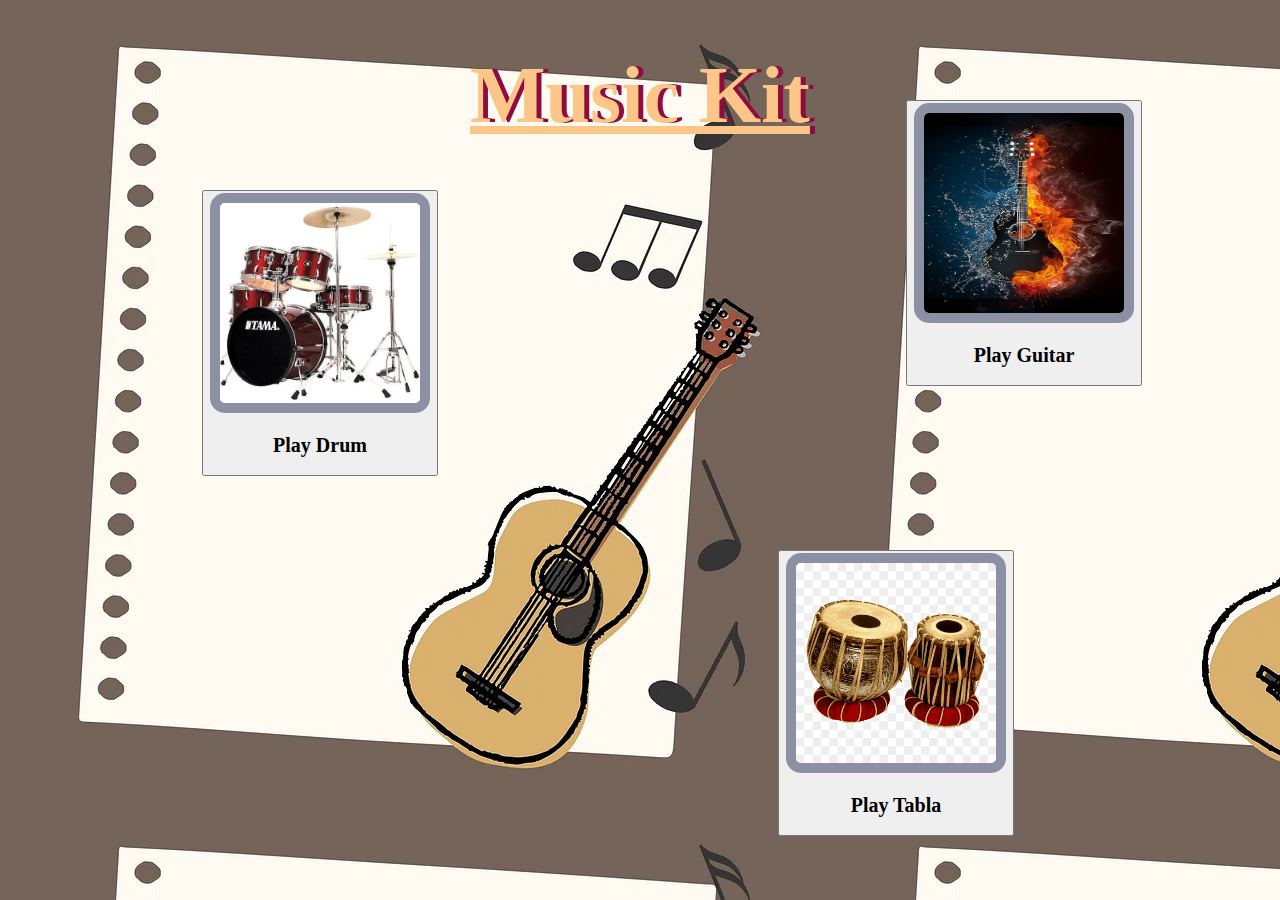
<file: index.html>
<!DOCTYPE html>
<html lang="en">
<head>
    <meta charset="utf-8">
    <meta http-equiv="X-UA-Compatible" content="IE=edge">
    <title>Music Kit</title>
    <link rel="stylesheet" href="./style.css">
    <link href="https://cdn.jsdelivr.net/npm/bootstrap@5.3.2/dist/css/bootstrap.min.css" rel="stylesheet" 
    integrity="sha384-T3c6CoIi6uLrA9TneNEoa7RxnatzjcDSCmG1MXxSR1GAsXEV/Dwwykc2MPK8M2HN" crossorigin="anonymous">
</head>
<body>
  <div>
    <h1>Music Kit</h1>
    <button class="btn" type="button" name="button" id="drum"><a href="./Drum Kit Starting Files/index.html">
     <img class="drum" src="./Drum Kit Starting Files/images/tama-musical-drum-set.png" alt="drum-image" width="200px" height="200px"></a>
     <h2>Play Drum</h2></button>

    <button class="btn" type="button" name="button" id="guitar"><a href="./Guitar Kit/index.html">
      <img class="guitar" src="./guitar-awesome-guitar.png"  alt="guitar-image" width="200px" height="200px"> </a>
     <h2>Play Guitar</h2></button>

    <button class="btn" type="button" name="button" id="tabla"><a href="./Tabla Kit/index.html">
      <img class="tabla" src="./-tabla-.png" alt="tabla-image" width="200px" height="200px"></a>
     <h2>Play Tabla</h2></button>
  </div>

    <script src="./index.js" async defer></script>
    <script src="https://cdn.jsdelivr.net/npm/bootstrap@5.3.2/dist/js/bootstrap.bundle.min.js"
     integrity="sha384-C6RzsynM9kWDrMNeT87bh95OGNyZPhcTNXj1NW7RuBCsyN/o0jlpcV8Qyq46cDfL" crossorigin="anonymous"></script>
    
</body>
</html>
</file>
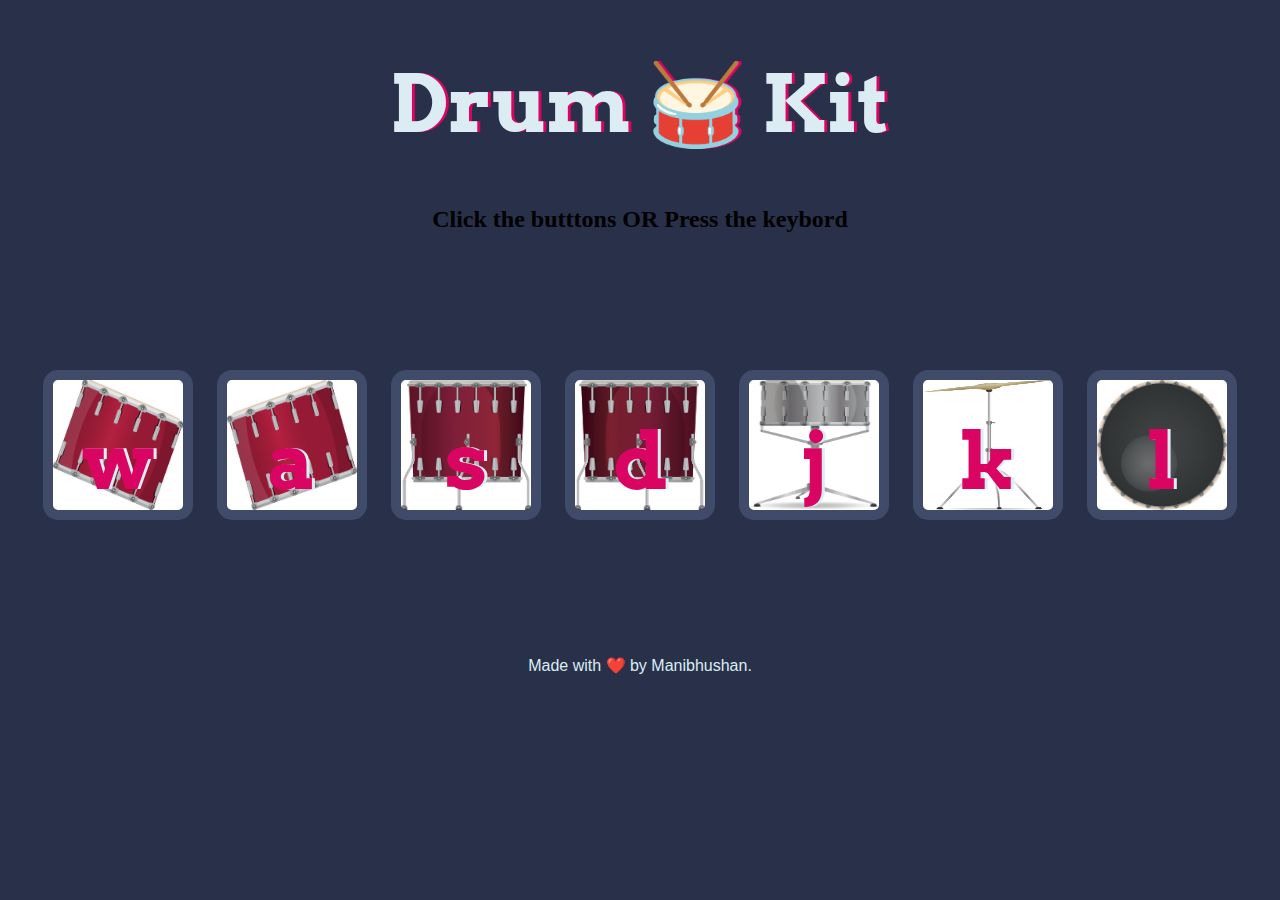
<file: Drum Kit Starting Files/index.html>
<!DOCTYPE html>
<html lang="en" dir="ltr">

<head>
  <meta charset="utf-8">
  <title>Drum Kit</title>
  <link rel="stylesheet" href="styles.css">
  <link href="https://fonts.googleapis.com/css?family=Arvo" rel="stylesheet">
</head>

<body>

  <h1 id="title">Drum 🥁 Kit</h1>
  <h2>Click the butttons OR Press the keybord</h2>
  <div class="set">
    <button class="w drum">w</button>
    <button class="a drum">a</button>
    <button class="s drum">s</button>
    <button class="d drum">d</button>
    <button class="j drum">j</button>
    <button class="k drum">k</button>
    <button class="l drum">l</button>
  </div>


<script src="./index.js" charset="utf-8"></script>
  <footer>
    Made with ❤️ by Manibhushan.
  </footer>
</body>

</html>
</file>
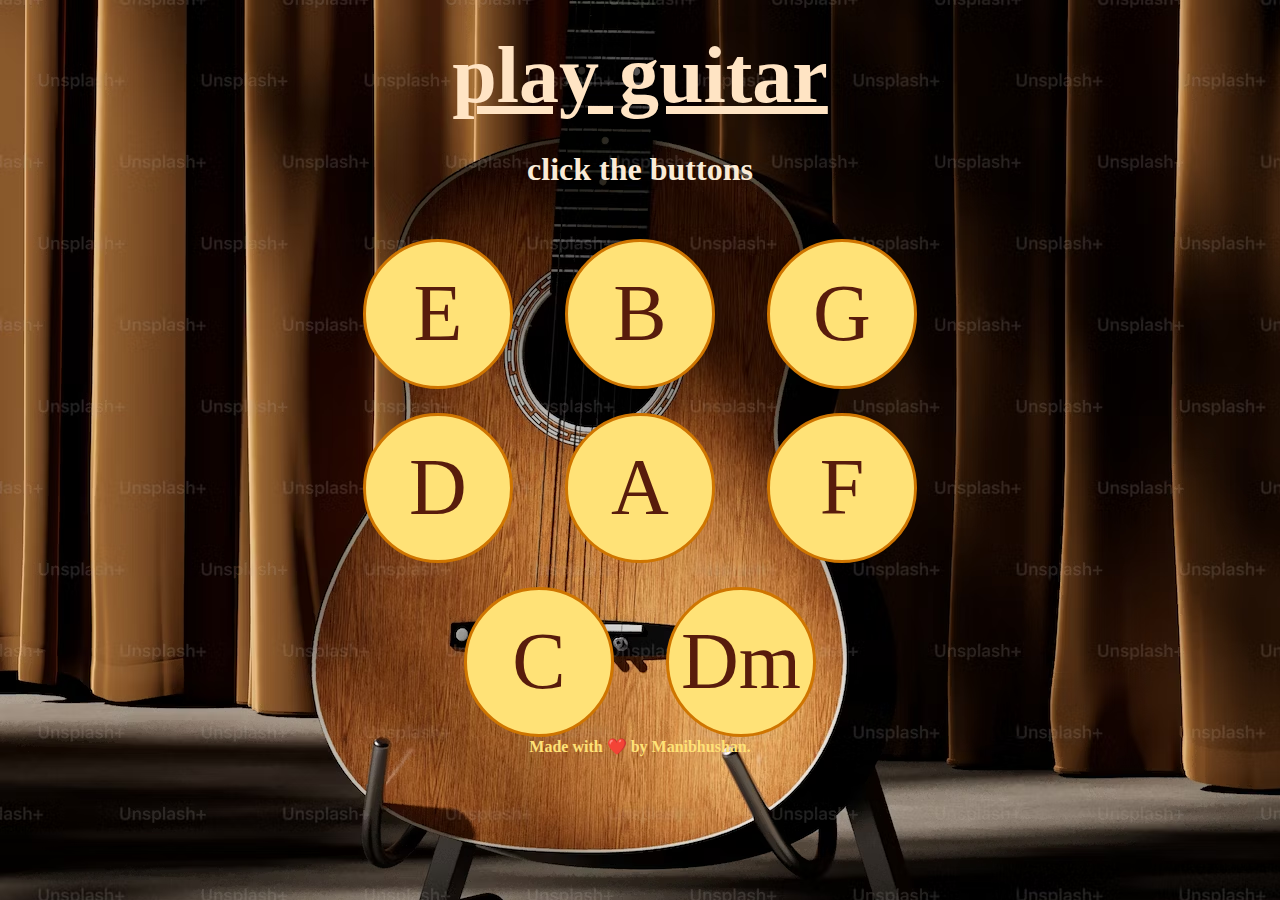
<file: Guitar Kit/index.html>
<!DOCTYPE html>

<html>
    <head>
        <meta charset="utf-8">
        <meta http-equiv="X-UA-Compatible" content="IE=edge">
        <title>Guitar Kit</title>
        <link rel="stylesheet" href="./style.css">
    </head>
    <body>
       <h1 id="title">play guitar</h1>
       <h2>click  the buttons</h2>
       <div class="row guitar-position">
        <div class="col-md-4">
          <button class="guitar-button E" type="button" name="button">E</button>
          <button class="guitar-button B" type="button" name="button">B</button>
          <button class="guitar-button G" type="button" name="button">G</button>
        </div>
        <div class="col-md-4">
          <button class="guitar-button D" type="button" name="button">D</button>
          <button class="guitar-button A" type="button" name="button">A</button>
          <button class="guitar-button F" type="button" name="button">F</button>
        </div>
        <div class="col-md-6">
          <button class="guitar-button C" type="button" name="button">C</button>
          <button class="guitar-button Dm" type="button" name="button">Dm</button>
        </div>
      </div>
        <footer><string>Made with ❤️ by Manibhushan.</string></footer>
        <script src="./index.js" async defer></script>
    </body>
</html>
</file>
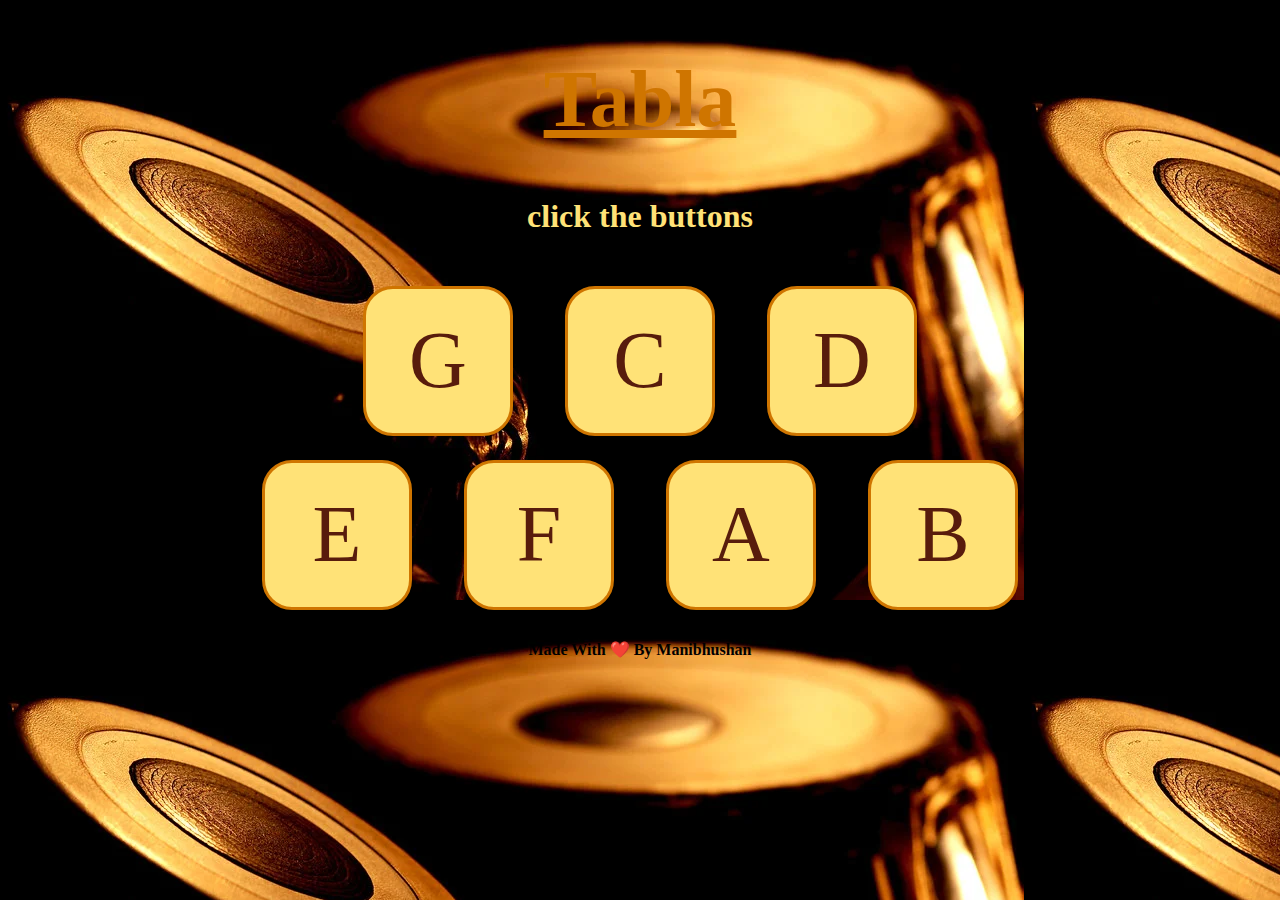
<file: Tabla Kit/index.html>
<!DOCTYPE html>
<html>
    <head>
        <meta charset="utf-8">
        <title>Tabla Kit</title>
        <link rel="stylesheet" href="./style.css">
    </head>

    <body>
      <h1 id="title">Tabla</h1>
      <div class="drum-buttons">
        <h2>click the buttons</h2>
        <div class="row">
          <div class="col-md-4">
            <button class="btn G" type="button" name="button">G</button>
            <button class="btn C" type="button" name="button">C</button>
            <button class="btn D" type="button" name="button">D</button>
          </div>
          <div class="col-md-3">
            <button class="btn E" type="button" name="button">E</button>
            <button class="btn F" type="button" name="button">F</button>
            <button class="btn A" type="button" name="button">A</button>
            <button class="btn B" type="button" name="button">B</button>
          </div>
        </div>
      </div>
       <script src="./index.js" charset="utf-8"></script>
       <footer><strong>Made With ❤️ By Manibhushan</strong></footer>
    </body>

</html>
</file>
<file: style.css>
h1 {
    text-align: center;
    color: #fbc687;
    font-size: 5rem;
    font-weight: bold;
    text-decoration: underline;
    text-shadow: 5px 0 #900c3f;
    margin: 50px 0;
}


.btn {
    text-align: center;
    margin: 10px;
  }
.drum{
  border: 10px solid #404b6992;
  border-radius: 15px;
}
.guitar{
  border: 10px solid #404b6992;
  border-radius: 15px;
}
.tabla{
  border: 10px solid #404b6992;
  border-radius: 15px;
}
  

  #drum{
    position: absolute;
    left: 15%;
    top:20%;
    font-family:cursive;
  }
  #guitar{
    position: absolute;
    left:70%;
    top: 10%;
    font-family:cursive;
  }

  #tabla{
    position: absolute;
    left: 60%;
    top:60%;
    font-family:cursive;
  }
</file>
<file: Drum Kit Starting Files/styles.css>
body {
  text-align: center;
  background-color: #283149;
}

h1 {
  font-size: 5rem;
  color: #DBEDF3;
  font-family: "Arvo", cursive;
  text-shadow: 3px 0 #DA0463;

}

footer {
  color: #DBEDF3;
  font-family: sans-serif;
}

.w {
  background-image: url(./images/tom1.png);
  background-size: 100% 100%;
}

.a {
  background-image: url(./images/tom2.png);
  background-size: 100% 100%;
}

.s {
  background-image: url(./images/tom3.png);
  background-size: 100% 100%;
}

.d {
  background-image: url(./images/tom4.png);
  background-size: 100% 100%;
}

.j {
  background-image: url(./images/snare.png);
  background-size: 100% 100%;
}

.k {
  background-image: url(./images/crash.png);
  background-size: 100% 100%;
}

.l {
  background-image: url(./images/kick.png);
  background-size: 100% 100%;
}

.set {
  margin: 10% auto;
}

.game-over {
  background-color: red;
  opacity: 0.8;
}

.pressed {
  box-shadow: 0 3px 4px 0 #DBEDF3;
  opacity: 0.5;
}

.red {
  color: red;
}

.drum {
  outline: none;
  border: 10px solid #404B69;
  font-size: 5rem;
  font-family: 'Arvo', cursive;
  line-height: 2;
  font-weight: 900;
  color: #DA0463;
  text-shadow: 3px 0 #DBEDF3;
  border-radius: 15px;
  display: inline-block;
  width: 150px;
  height: 150px;
  text-align: center;
  margin: 10px;
  background-color: white;
}
</file>
<file: Guitar Kit/style.css>
h1{
    text-align: center;
    font-family: cursive;
    font-weight: bold;
    font-size: 5rem;
    text-decoration: underline;
    color:bisque;
    margin: 30px 0;
}

h2{
    text-align: center;
    font-family: cursive;
    font-weight: bold;
    font-size: 2rem;
    color:antiquewhite;
}

.guitar-button {
    outline: none;
    font-size: 5rem;
    font-family: "Indie Flower", cursive;
    margin: 1.5rem 1.5rem 0;
    color: #581c0c;
    background-color: #ffe277;
    display: inline-block;
    border: 3px solid #cf7500;
    border-radius: 100px;
    width: 150px;
    height: 150px;
    text-align: center;
}

body{
    text-align: center;
}

.pressed {
    box-shadow: 0 3px 4px 0 #DBEDF3;
    opacity: 0.5;
  }

  footer{
    color: #ffe277;
    font-weight: bold;
  }
</file>
<file: Tabla Kit/style.css>
body{
    text-align: center;
}

h1{
    font-size: 5rem;
    font-family: 'Courgette', cursive;
    text-decoration:underline;
    color:#cf7500;
}

h2{
    font-size: 2rem;
    font-family: 'Courgette', cursive;
    color:#ffe277;
}

.btn{
outline: none;
font-size: 5rem;
font-family: "Indie Flower", cursive;
margin: 1.5rem 1.5rem 0;
color: #581c0c;
background-color: #ffe277;
display: inline-block;
border: 3px solid #cf7500;
border-radius: 30px;
width: 150px;
height: 150px;
text-align: center;
}

footer{
    margin-top: 30px;
}


.pressed {
    box-shadow: 0 3px 4px 0 #DBEDF3;
    opacity: 0.5;
  }
</file>
